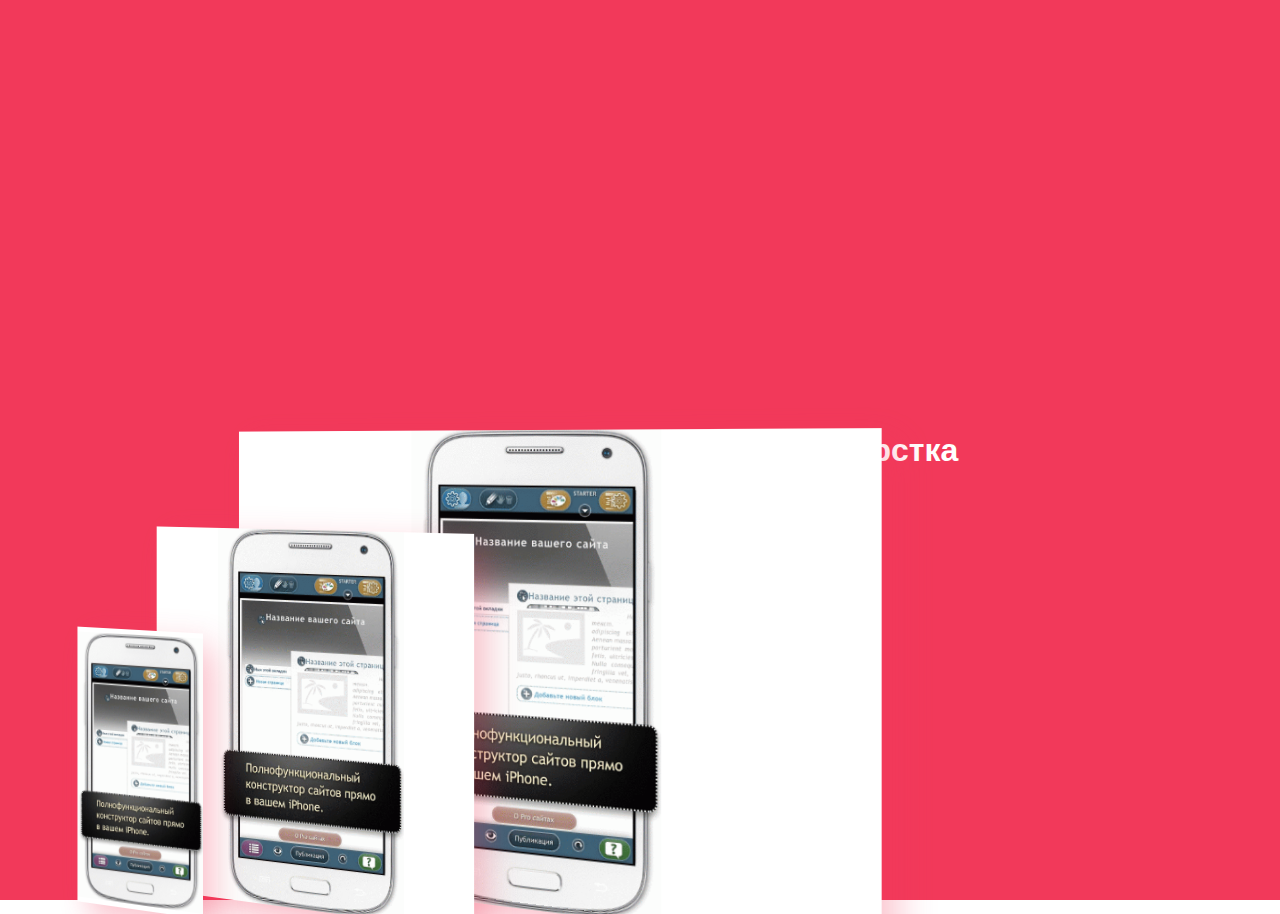
<file: Adaptive layout/index.html>
<!DOCTYPE html>
<html lang="en">
<head>
    <meta charset="UTF-8">
    <meta name="viewport" content="width=device-width, initial-scale=1.0">
    <meta http-equiv="X-UA-Compatible" content="ie=edge">
    <title>Adaptive layout</title>
    <link rel="stylesheet" href="style.css">
</head>
    <body>
        <div class="section">
            <div class="phone"></div>
            <div class="tablet"></div>
            <div class="desctop"></div>
            <h1 class="heading">Адаптированая верстка</h1>
        </div>
    </body>
</html>
</file>
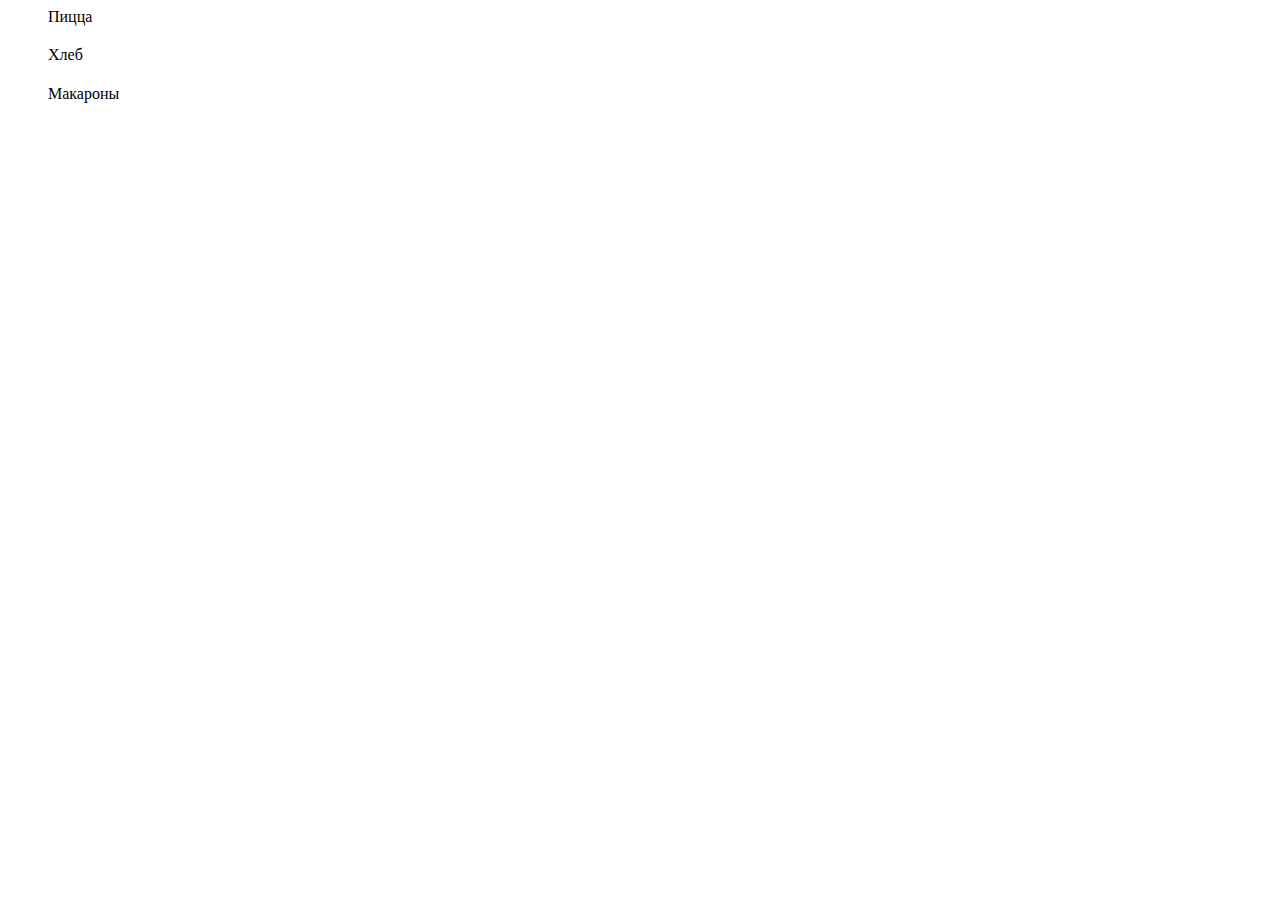
<file: CSS custom checkbox input style/index.html>
<!DOCTYPE html>
<html lang="en">
<head>
    <meta charset="UTF-8">
    <meta name="viewport" content="width=device-width, initial-scale=1.0">
    <meta http-equiv="X-UA-Compatible" content="ie=edge">
    <title>CSS custom checkbox input style</title>
    <link rel="stylesheet" href="style.css">
</head>
<body>
        <input type="checkbox" id="pizza" name="food">
        <label for="pizza">Пицца</label>
    <br>
    <br>
        <input type="checkbox" id="bread" name="food">
        <label for="bread">Хлеб</label>
    <br>
    <br>
        <input type="checkbox" id="pasta" name="food">
        <label for="pasta">Макароны</label>
</body>
</html>
</file>
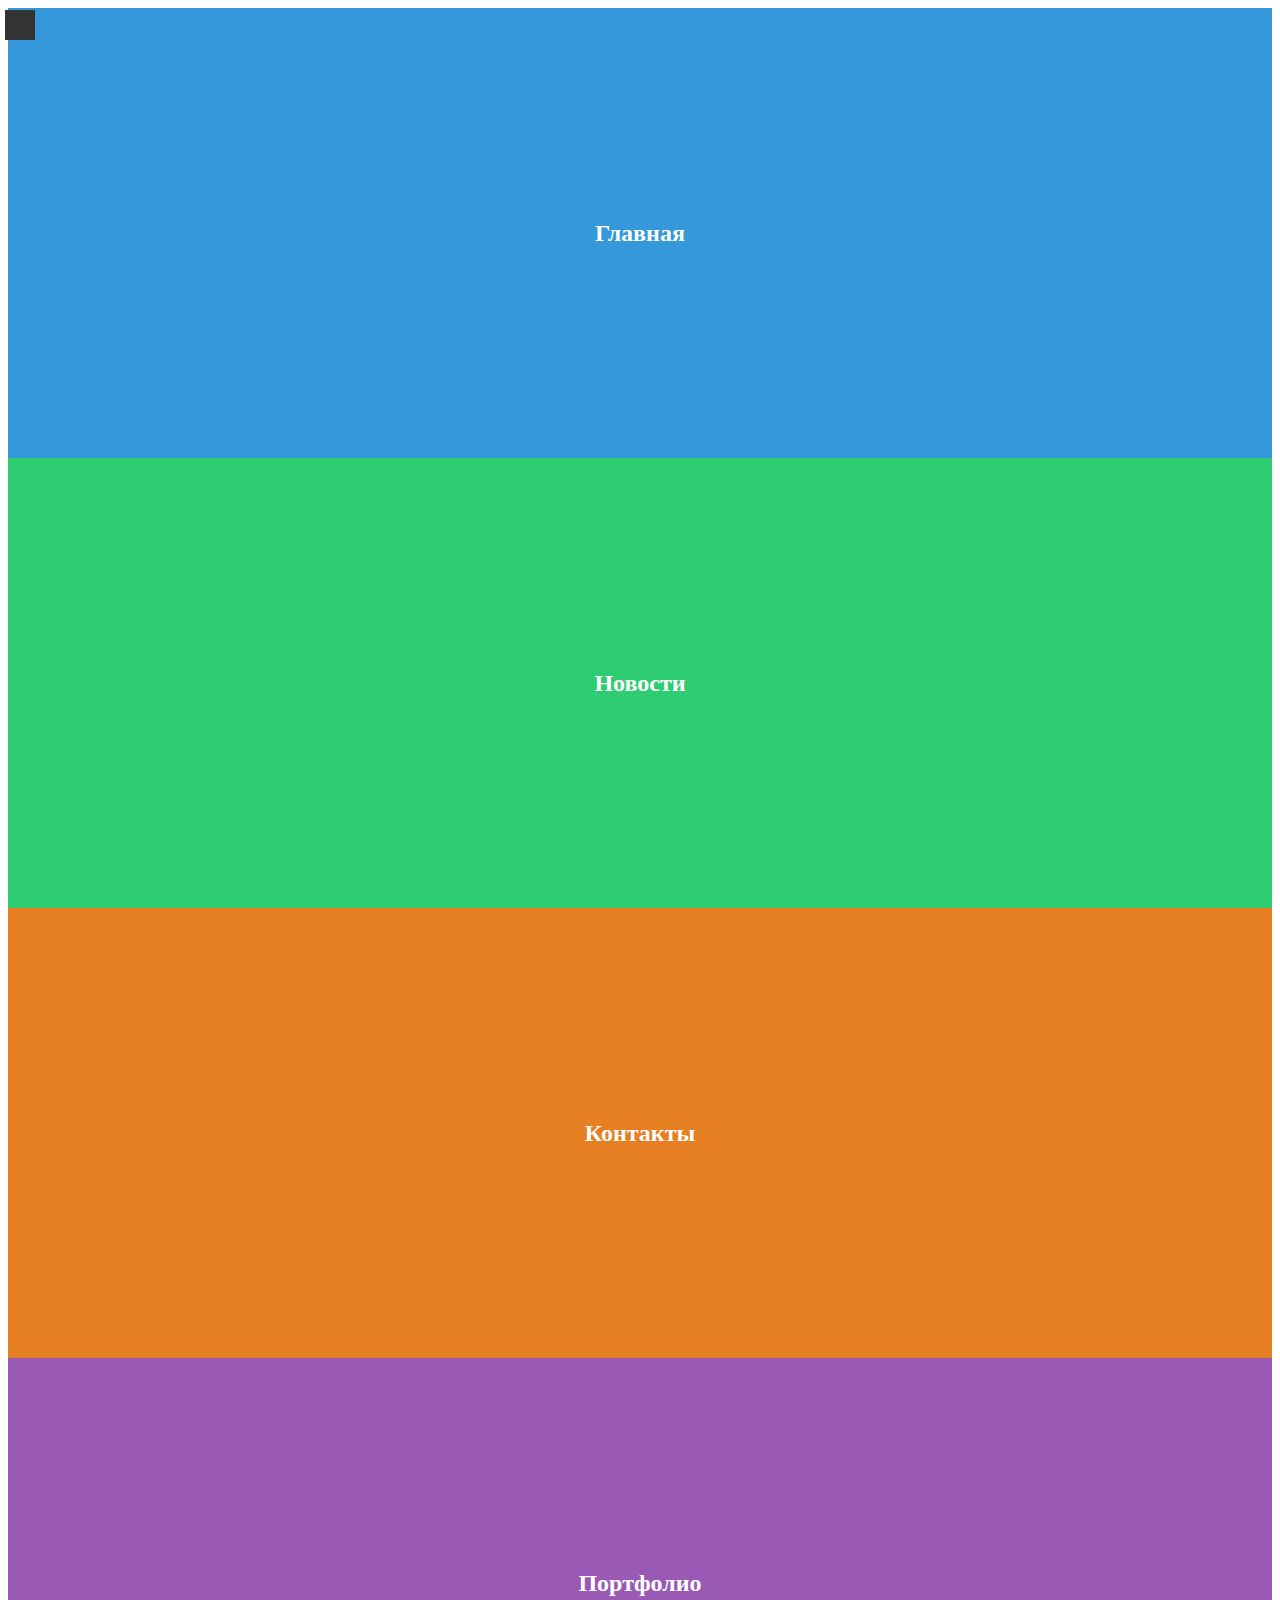
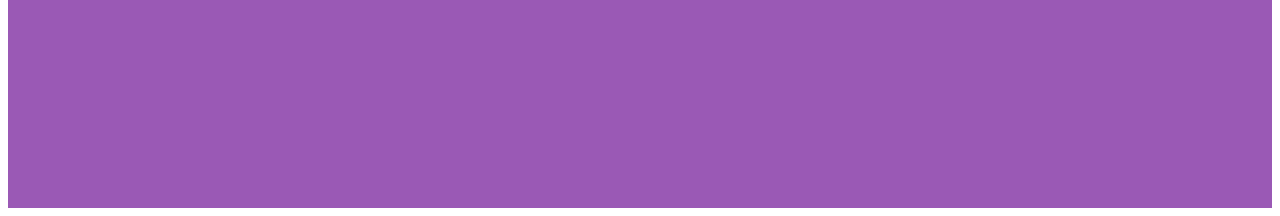
<file: CSS3 left menu/index.html>
<!DOCTYPE html>
<html lang="en">
<head>
    <meta charset="UTF-8">
    <meta name="viewport" content="width=device-width, initial-scale=1.0">
    <meta http-equiv="X-UA-Compatible" content="ie=edge">
    <title>CSS3 left menu</title>
    <link rel="stylesheet" href="style.css">
    <link rel="stylesheet" href="https://necolas.github.io/normalize.css/8.0.1/normalize.css">
    <script src="https://ajax.googleapis.com/ajax/libs/jquery/3.4.0/jquery.min.js"></script>
</head>
<body>
    <div class="wrapper">
        <div class="menu">
            <a href="#" class="menu-btn"></a>
            <nav class="menu-list">
                <a href="#">Главная</a>
                <a href="#">Новости</a>
                <a href="#">Контакты</a>
                <a href="#">Портфолио</a>
            </nav>
        </div>
        <div class="content">
            <section class="main">
                <h2>Главная</h2>
            </section>
            <section class="news">
                <h2>Новости</h2>
            </section>
            <section class="contacts">
                <h2>Контакты</h2>
            </section>
            <section class="portfolio"> 
                <h2>Портфолио</h2>
            </section>
        </div>
    </div>
    <script src="./js/script.js"></script>
</body>
</html>
</file>
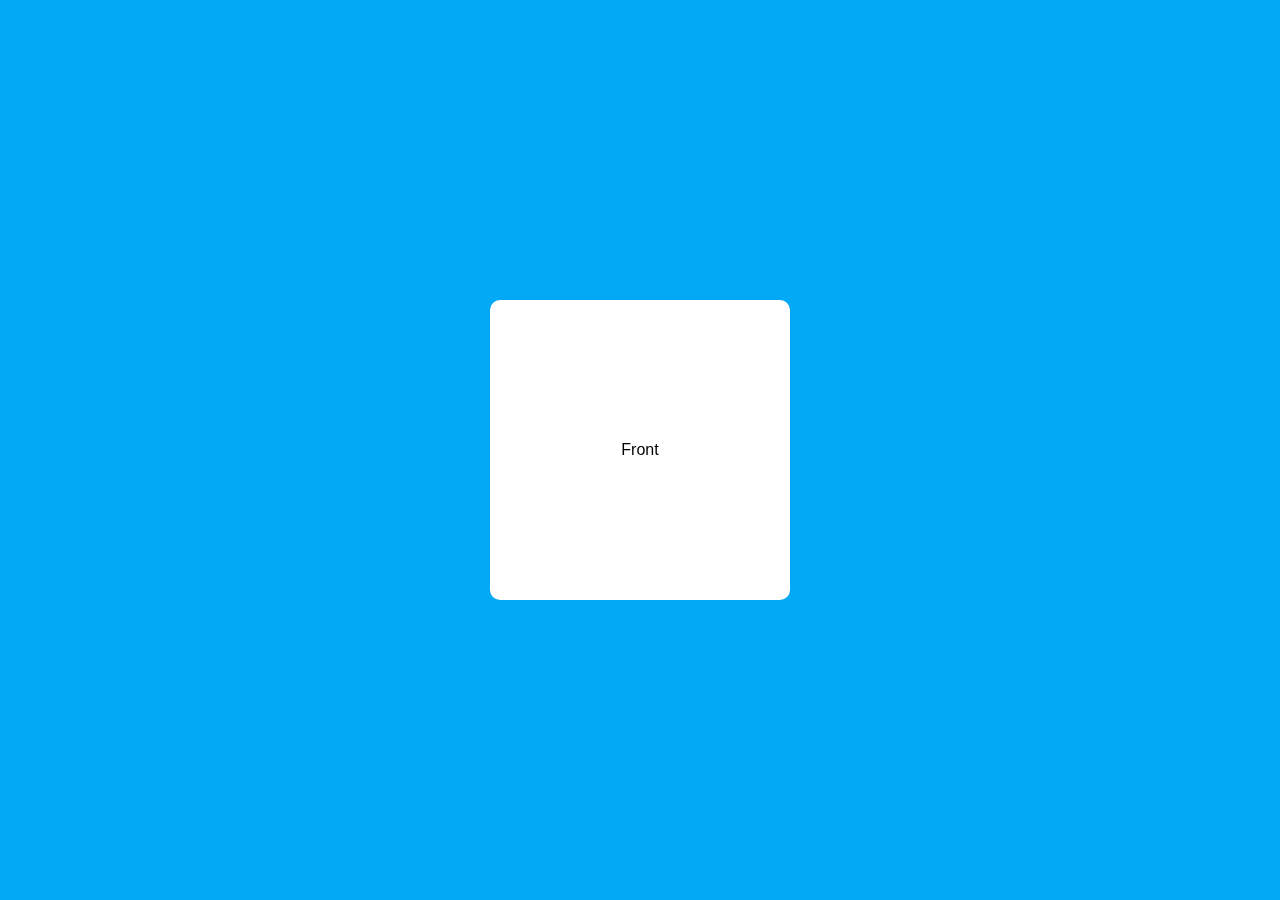
<file: Flip 3D-card CSS/index.html>
<!DOCTYPE html>
<html lang="en">
<head>
    <meta charset="UTF-8">
    <meta name="viewport" content="width=device-width, initial-scale=1.0">
    <meta http-equiv="X-UA-Compatible" content="ie=edge">
    <title>Flip 3D-card CSS</title>
    <link rel="stylesheet" href="style.css">
</head>
<body>
    <div class="wrap">
        <div class="card">
            <div class="front"><span>Front</span></div>
            <div class="back"><span>Back</span></div>
        </div>
    </div>
</body>
</html>
</file>
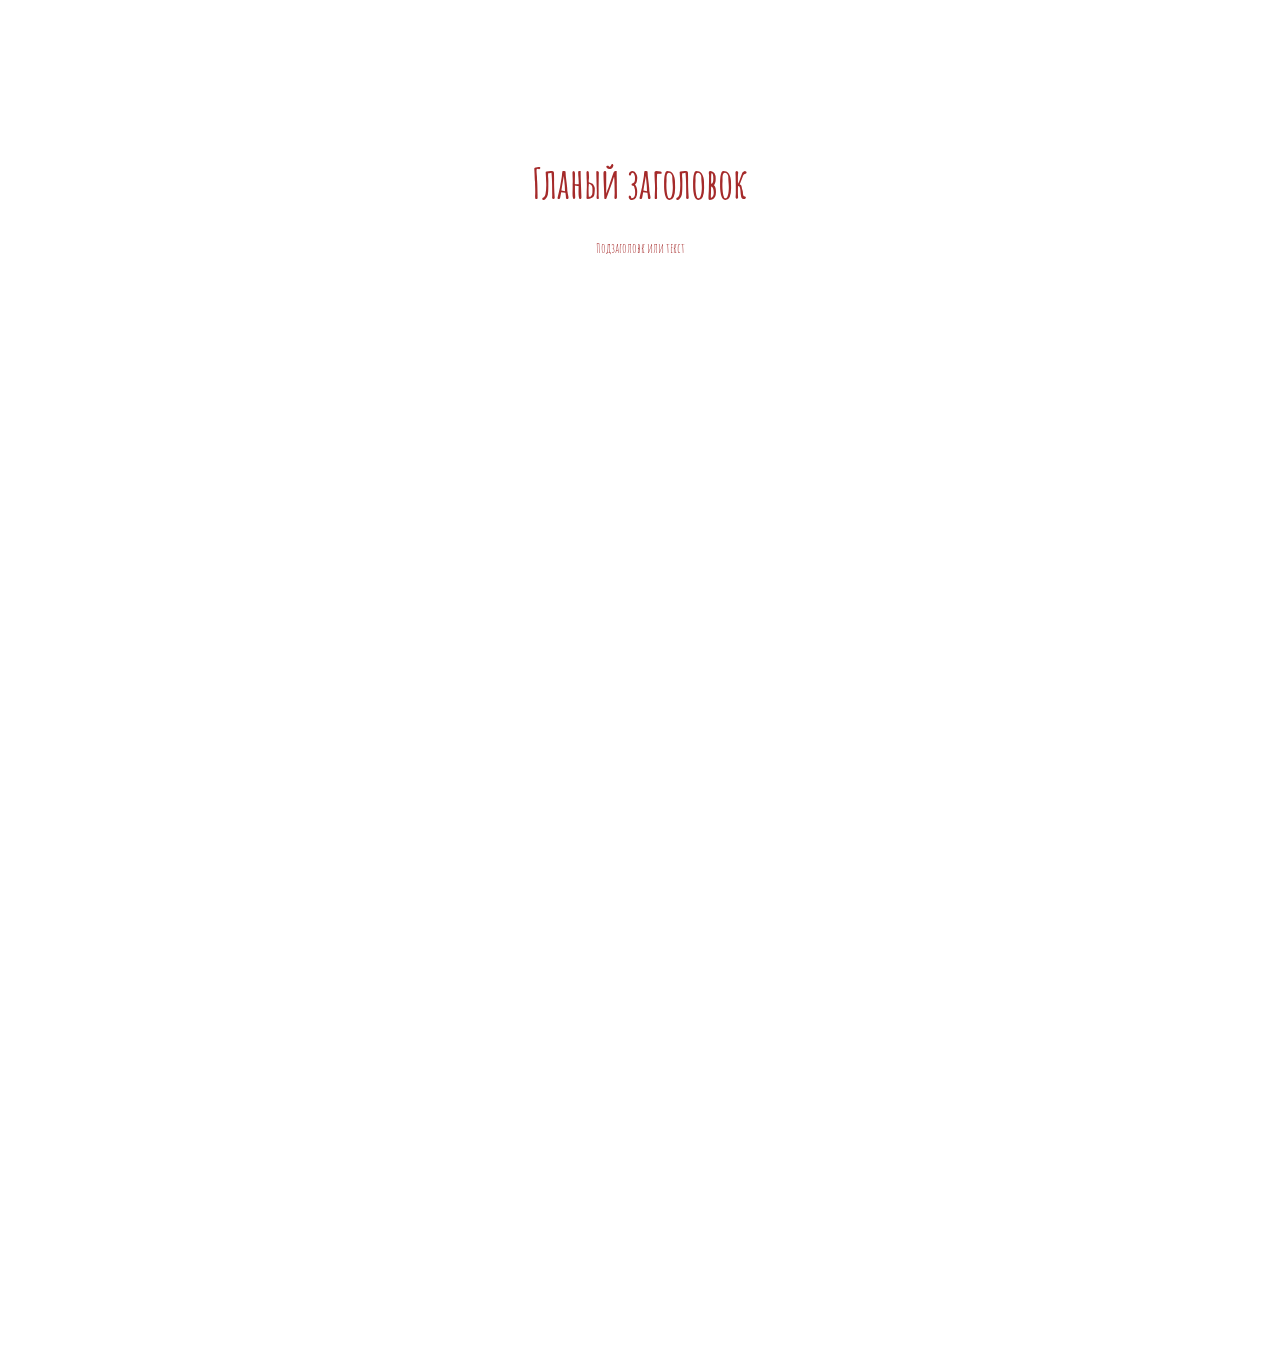
<file: Parallax Effect CSS without JS/index.html>
<!DOCTYPE html>
<html lang="en">
<head>
    <meta charset="UTF-8">
    <meta name="viewport" content="width=device-width, initial-scale=1.0">
    <meta http-equiv="X-UA-Compatible" content="ie=edge">
    <title>Parallax Effect CSS without JS</title>
    <link rel="stylesheet" href="style.css">
</head>
<body>
    <header>
        <h1>Гланый заголовок</h1>
        <small>Подзаголовк или текст</small>
    </header>
</body>
</html>
</file>
<file: Adaptive layout/style.css>
body {
    margin: 0;
    font-family: sans-serif;
}

.section {
    background-color: #f2395a;
    color: #fff;
    height: 100vh;
    display: flex;
    justify-content: center;
    align-items: center;
    position: relative;
    perspective: 1000px;;
}

.heading {
    margin-left: 20%;
}

.phone, 
.tablet,
.desctop {
    background-color: #fff;
    box-shadow: 13px 13px 32px 0 rgba(242, 57, 90, .3);
    position: absolute;
    transition: 1s;
    transform: translateY(100%);
}

.section:hover .phone,
.section:hover .tablet,
.section:hover .desctop {
    transform: translateY(10px) rotateY(-15deg);
}

.phone {
    width: 150px;
    height: 280px;
    left: 5%;
    bottom: 0;
    background: #fff url('./img/1.jpg') center no-repeat;
    background-size: contain; 
    z-index: 3;
    transition-delay: 0.2s; 
}

.tablet {
    width: 360px;
    height: 380px;
    bottom: 0;
    background: #fff url('./img/1.jpg') center no-repeat;
    background-size: contain; 
    left: 10%;
    z-index: 1;
    transition-delay: 0.4s;
}

.desctop {
    width: 680px;
    height: 480px;
    bottom: 0;
    background: #fff url('./img/1.jpg') center no-repeat;
    background-size: contain; 
    left: 15%;
    transition-delay: 0.6s;
}
</file>
<file: CSS custom checkbox input style/style.css>
input[type="checkbox"] {
    display: none;
}

label {
    padding-left: 20px;
}

label::before {
    content: '';
    display: inline-block;
    width: 20px;
    height: 20px;
    background-color: white;
    vertical-align: middle;
    margin-left: -10px;
    margin-right: 10px;
    transition: 0.2s;
}

input[type='checkbox']:checked + label::before {
    background-color: #03A9F4;
    border-radius: 50%;
    content: '';
    text-align: center;
    font-family: sans-serif;
    background-image: url([data-uri]);
    background-size: 100%; 
}
</file>
<file: CSS3 left menu/style.css>
section {
    height: 50vh;
    display: flex;
    justify-content: center;
    align-items: center;
    color: #fff;
}

.main {
    background-color: #3498db;
}

.news {
    background-color: #2ecc71;
}

.contacts{
    background-color: #e67e22;
}

.portfolio{
    background-color: #9b59b6;
}

.wrapper {
    position: relative;
    overflow-x: hidden;
}

.menu {
    position: fixed;
    left: 0;
    top: 0;
    z-index: 99;
    width: 30%;
    height: 100vh;
    display: flex;
    align-items: center;
    justify-content: center;
    background-color: #fff;
    transition: 0.5s;
    transform: translateX(-100%);
}

.menu_active {
    transform: translateX(0%);
}

.menu-list {
    display: flex;
    justify-content: space-around;
    align-items: center;
    height: 50%;
    flex-direction: column;
}

.menu-list a {
    text-decoration: none;
    text-transform: uppercase;
    font-weight: 900;
}

.menu-btn {
    width: 30px;
    height: 30px;
    background-color: #333; 
    position: absolute;
    right: -35px;
    top: 10px;
}

.content {
    transition: 0.5s;
    position: relative;
    z-index: 0;
}

.content_active {
    transform: translateX(30%);
}
</file>
<file: Flip 3D-card CSS/style.css>
body {
    font-family: sans-serif;
}

.wrap {
    position: absolute;
    width: 100%;
    height: 100%;
    left: 0;
    top: 0;
    background-color: #03A9F4;
    display: flex;
    justify-content: center;
    align-items: center;
}

.card {
    width: 300px;
    height: 300px;
    /* border: 1px solid; */
    position: relative;
    perspective: 1000px;
}

.front, .back {
    position: absolute;
    width: 100%;
    height: 100%;
    left: 0;
    top: 0;
    display: flex;
    justify-content: center;
    align-items: center;
    transition: 1s;
    backface-visibility: hidden;
    border-radius: 10px;
}

.front {
    /* border: 1px solid green; */
    background-color: #FFFFFF;
}

.back {
    /* border: 1px solid red; */
    background-color: #757575;
    transform: rotateY(180deg);
}
.card:hover .front {transform: rotateY(180deg); }
.card:hover .back {transform: rotateY(360deg); }
</file>
<file: Parallax Effect CSS without JS/style.css>
@import url('https://fonts.googleapis.com/css?family=Amatic+SC');
html {
    height: 100%;
    overflow: hidden;
}


body {
    margin: 0;
    padding:0;
    perspective: 1px;
    transform-style: preserve-3d;
    overflow-y: scroll;
    overflow-x: hidden;
    font-family: 'Amatic SC', cursive;
    color: brown;
}

header {
    box-sizing: border-box;
    min-height: 100vh;
    text-align: center;
    padding-top: 20%;
    transform-style: inherit;
    width: 100vw;
}

header::before {
    content: '';
    display: block;
    position: absolute;
    left: 0;
    right: 0;
    bottom: 0;
    top: 0;
    z-index: -1;
    transform-origin: center;
    min-height: 100vh;
    background-image: url('https://images.unsplash.com/photo-1448376561459-dbe8868fa34c?ixlib=rb-1.2.1&ixid=eyJhcHBfaWQiOjEyMDd9&auto=format&fit=crop&w=1950&q=80');
    background-repeat: no-repeat;
    background-size: cover;
    transition: 1s;

    /* Паралакс эффект */
    transform: translateZ(-1px) scale(2);
}

header h1 {
    margin-top: -100px;
    font-size: 42px;
}
</file>
